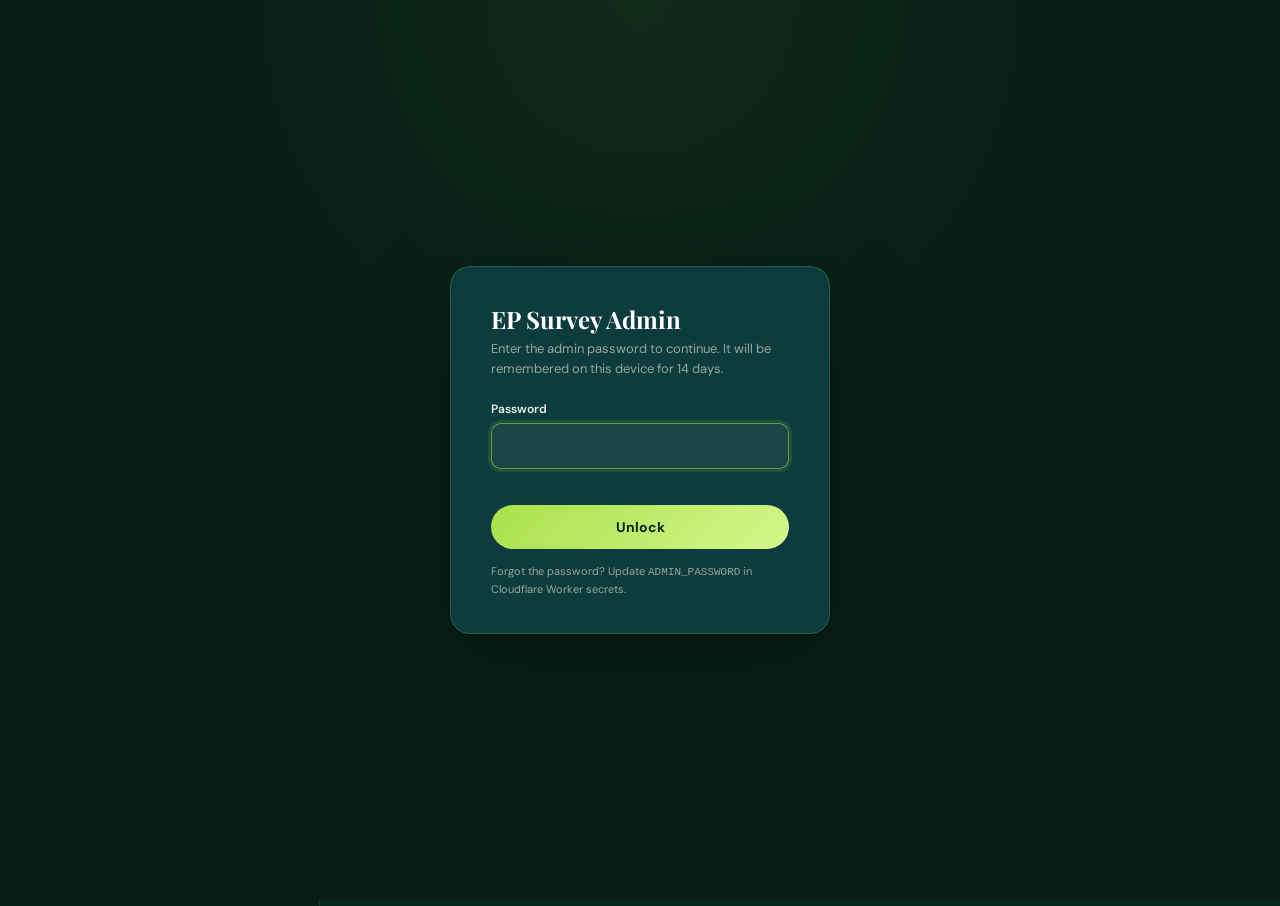
<file: admin.html>
<!DOCTYPE html>
<html lang="en">
<head>
  <meta charset="UTF-8">
  <meta name="viewport" content="width=device-width, initial-scale=1.0">
  <title>EP Survey Admin</title>
  <link href="https://fonts.googleapis.com/css2?family=Playfair+Display:wght@700&family=DM+Sans:wght@400;500;600;700&display=swap" rel="stylesheet">
  <style>
    :root {
      color-scheme: dark;
      --bg: #071f17;
      --panel: #0d3b3e;
      --panel-soft: rgba(255,255,255,0.04);
      --border: rgba(168,224,74,0.18);
      --border-soft: rgba(255,255,255,0.08);
      --accent: #a8e04a;
      --accent-strong: #d4f78c;
      --danger: #e6675a;
      --danger-soft: rgba(230,103,90,0.12);
      --warn: #f1b94a;
      --text: #ebf3e8;
      --text-strong: #fff;
      --muted: #94a89a;
      --green: #5a9e2f;
      --red: #c0392b;
      --shadow: 0 24px 80px rgba(0,0,0,0.35);
    }
    * { box-sizing: border-box; }
    html, body { height: 100%; }
    body {
      margin: 0;
      background: linear-gradient(180deg, #08271d 0%, #071f17 100%);
      color: var(--text);
      font-family: 'DM Sans', sans-serif;
      font-size: 14px;
    }
    a { color: var(--accent); }

    /* Password gate overlay */
    .gate {
      position: fixed; inset: 0; z-index: 100;
      display: none; align-items: center; justify-content: center;
      background: radial-gradient(circle at top, rgba(168,224,74,0.06), transparent 40%), #071f17;
    }
    .gate.open { display: flex; }
    .gate-card {
      background: var(--panel); border: 1px solid var(--border);
      border-radius: 20px; padding: 36px 40px; max-width: 380px; width: calc(100% - 36px);
      box-shadow: var(--shadow);
    }
    .gate-card h2 { font-family: 'Playfair Display', serif; margin: 0 0 4px; font-size: 24px; color: var(--text-strong); }
    .gate-card p { margin: 0 0 22px; color: var(--muted); font-size: 13px; line-height: 1.55; }
    .gate-card label { font-size: 12px; font-weight: 600; color: var(--text); margin-bottom: 6px; display: block; }
    .gate-card input {
      width: 100%; padding: 12px 14px; font-size: 15px;
      background: rgba(255,255,255,0.05); color: var(--text);
      border: 1px solid var(--border-soft); border-radius: 10px;
      font-family: inherit; outline: none; transition: border-color 0.15s;
      margin-bottom: 16px;
    }
    .gate-card input:focus { border-color: rgba(168,224,74,0.55); }
    .gate-err {
      color: var(--danger); font-size: 12px; min-height: 16px; margin: -8px 0 12px;
    }
    .gate-card button {
      width: 100%; padding: 13px; font-size: 14px; font-weight: 700;
      border: none; border-radius: 100px; cursor: pointer;
      color: #072418;
      background: linear-gradient(135deg, var(--accent), var(--accent-strong));
      transition: transform 0.12s;
    }
    .gate-card button:hover { transform: translateY(-1px); }
    .gate-meta { margin-top: 14px; font-size: 11px; color: var(--muted); line-height: 1.5; }

    /* Top bar */
    header {
      display: flex; align-items: center; justify-content: space-between;
      padding: 18px 28px; border-bottom: 1px solid var(--border-soft);
      background: rgba(7,31,23,0.85); backdrop-filter: blur(10px);
      position: sticky; top: 0; z-index: 10;
    }
    .brand h1 {
      font-family: 'Playfair Display', serif; font-size: 22px; font-weight: 700;
      color: var(--text-strong); margin: 0; line-height: 1.1;
    }
    .brand p { margin: 2px 0 0; color: var(--muted); font-size: 12.5px; }
    .top-actions { display: flex; gap: 10px; align-items: center; }
    .topbar-meta { color: var(--muted); font-size: 12px; margin-right: 8px; }
    .topbar-meta strong { color: var(--accent); font-weight: 600; }
    .logout-btn {
      background: transparent; color: var(--muted);
      border: 1px solid var(--border-soft);
      border-radius: 100px; padding: 8px 14px; font-size: 12px; font-weight: 600;
      cursor: pointer; font-family: inherit;
    }
    .logout-btn:hover { color: var(--text); border-color: rgba(255,255,255,0.25); }

    /* Layout */
    .layout {
      display: grid;
      grid-template-columns: 320px 1fr;
      gap: 0;
      min-height: calc(100vh - 73px);
    }

    /* Sidebar */
    .sidebar {
      background: rgba(0,0,0,0.18);
      border-right: 1px solid var(--border-soft);
      padding: 18px 16px;
      overflow-y: auto;
      max-height: calc(100vh - 73px);
      position: sticky; top: 73px;
    }
    .side-head { display: flex; justify-content: space-between; align-items: baseline; margin-bottom: 12px; }
    .side-title { font-size: 11px; font-weight: 700; letter-spacing: 0.12em; text-transform: uppercase; color: var(--accent); }
    .side-count { color: var(--muted); font-size: 11px; }
    .search-wrap { position: relative; margin-bottom: 12px; }
    .search-wrap svg { position: absolute; left: 12px; top: 50%; transform: translateY(-50%); width: 14px; height: 14px; color: var(--muted); }
    .search {
      width: 100%; padding: 10px 14px 10px 34px; font-size: 13px;
      background: rgba(255,255,255,0.05); color: var(--text);
      border: 1px solid var(--border-soft); border-radius: 10px;
      font-family: inherit; outline: none; transition: border-color 0.15s;
    }
    .search:focus { border-color: rgba(168,224,74,0.5); }
    .search::placeholder { color: var(--muted); }
    .new-btn {
      display: flex; align-items: center; gap: 8px;
      width: 100%; padding: 11px 14px; margin-bottom: 14px;
      background: linear-gradient(135deg, var(--accent), var(--accent-strong));
      color: #072418; border: none; border-radius: 10px;
      font-family: inherit; font-size: 13px; font-weight: 700; cursor: pointer;
      transition: transform 0.12s;
    }
    .new-btn:hover { transform: translateY(-1px); }
    .new-btn svg { width: 14px; height: 14px; }
    .region-header {
      font-size: 10px; font-weight: 700; letter-spacing: 0.12em;
      text-transform: uppercase; color: var(--muted);
      margin: 14px 4px 6px; display: flex; justify-content: space-between;
    }
    .country-list { display: flex; flex-direction: column; gap: 2px; }
    .country-item {
      display: flex; align-items: center; gap: 10px;
      padding: 9px 12px; border-radius: 8px;
      font-size: 13px; color: var(--text); cursor: pointer;
      transition: background 0.12s; border: 1px solid transparent;
    }
    .country-item:hover { background: rgba(255,255,255,0.05); }
    .country-item.active { background: rgba(168,224,74,0.16); border-color: rgba(168,224,74,0.3); color: var(--text-strong); }
    .country-item .dot { width: 8px; height: 8px; border-radius: 50%; flex-shrink: 0; }
    .country-item .dot.c { background: var(--green); }
    .country-item .dot.p { background: var(--red); }
    .country-item .label { flex: 1; }
    .country-item.hidden { display: none; }

    /* Main */
    main { padding: 28px 32px 48px; max-width: 980px; }
    .form-head { display: flex; justify-content: space-between; align-items: flex-start; gap: 16px; margin-bottom: 24px; flex-wrap: wrap; }
    .form-head h2 { font-family: 'Playfair Display', serif; font-size: clamp(24px, 2.5vw, 32px); font-weight: 700; color: var(--text-strong); margin: 0 0 6px; line-height: 1.1; }
    .form-head .subtitle { margin: 0; color: var(--muted); font-size: 14px; }
    .status-badge {
      display: inline-flex; align-items: center; gap: 8px;
      padding: 6px 12px; border-radius: 100px;
      font-size: 11px; font-weight: 700; letter-spacing: 0.08em; text-transform: uppercase;
      flex-shrink: 0;
    }
    .status-badge .dot { width: 8px; height: 8px; border-radius: 50%; }
    .status-badge.complete { background: rgba(90,158,47,0.15); color: var(--green); border: 1px solid rgba(90,158,47,0.35); }
    .status-badge.complete .dot { background: var(--green); }
    .status-badge.pending { background: rgba(192,57,43,0.15); color: var(--danger); border: 1px solid rgba(192,57,43,0.35); }
    .status-badge.pending .dot { background: var(--red); }
    .status-badge.new { background: rgba(168,224,74,0.15); color: var(--accent); border: 1px solid rgba(168,224,74,0.35); }
    .status-badge.new .dot { background: var(--accent); }

    .empty-state {
      padding: 60px 24px; text-align: center; color: var(--muted);
      border: 1px dashed var(--border-soft); border-radius: 16px;
      background: rgba(255,255,255,0.02);
    }
    .empty-state svg { width: 44px; height: 44px; color: rgba(168,224,74,0.4); margin-bottom: 12px; }
    .empty-state h3 { color: var(--text-strong); font-weight: 600; margin: 0 0 6px; font-size: 17px; }

    /* Form groups */
    .panel { display: none; }
    .panel.visible { display: block; }
    .group {
      background: var(--panel-soft);
      border: 1px solid var(--border-soft);
      border-radius: 16px;
      padding: 22px 24px;
      margin-bottom: 18px;
    }
    .group-title {
      font-size: 11px; font-weight: 700; letter-spacing: 0.12em;
      text-transform: uppercase; color: var(--accent);
      margin-bottom: 14px; display: flex; align-items: center; gap: 10px;
    }
    .group-title::after { content: ''; flex: 1; height: 1px; background: var(--border-soft); }

    .row { display: grid; grid-template-columns: repeat(2, minmax(0, 1fr)); gap: 16px; }
    .row.three { grid-template-columns: repeat(3, minmax(0, 1fr)); }
    .field { display: grid; gap: 6px; }
    .field.wide { grid-column: 1 / -1; }
    label {
      font-size: 12px; font-weight: 600; color: var(--text);
      display: flex; justify-content: space-between; align-items: baseline;
    }
    .req::after { content: ' *'; color: var(--danger); }
    .hint { color: var(--muted); font-weight: 400; font-size: 10.5px; }
    input, select {
      width: 100%; font-family: inherit; font-size: 14px;
      background: rgba(255,255,255,0.05); color: var(--text);
      border: 1px solid var(--border-soft); border-radius: 10px;
      padding: 11px 13px; outline: none; transition: border-color 0.15s, box-shadow 0.15s;
    }
    input:focus, select:focus {
      border-color: rgba(168,224,74,0.55);
      box-shadow: 0 0 0 3px rgba(168,224,74,0.12);
    }
    input[readonly] {
      background: rgba(255,255,255,0.02);
      border-color: rgba(168,224,74,0.08);
      color: var(--muted);
    }
    .field-error input, .field-error select { border-color: rgba(230,103,90,0.5); }
    .err-msg { color: var(--danger); font-size: 11px; min-height: 14px; }

    .computed-grid { display: grid; grid-template-columns: 1fr 1fr; gap: 12px; margin-top: 10px; }
    .computed {
      background: rgba(168,224,74,0.06);
      border: 1px dashed rgba(168,224,74,0.22);
      border-radius: 10px; padding: 10px 14px;
    }
    .computed-label { font-size: 10.5px; color: var(--muted); letter-spacing: 0.08em; text-transform: uppercase; font-weight: 600; }
    .computed-val { font-size: 18px; color: var(--accent); font-weight: 700; margin-top: 2px; }

    .actionbar {
      position: sticky; bottom: 0;
      background: linear-gradient(180deg, transparent, rgba(7,31,23,0.92) 30%);
      padding: 24px 0 8px;
      display: flex; gap: 12px; align-items: center; flex-wrap: wrap;
      margin-top: 8px;
    }
    button { font-family: inherit; cursor: pointer; }
    .btn {
      border: none; border-radius: 100px;
      padding: 12px 22px; font-size: 14px; font-weight: 700;
      transition: transform 0.12s, box-shadow 0.12s, background 0.15s, color 0.15s;
    }
    .btn-primary { color: #072418; background: linear-gradient(135deg, var(--accent), var(--accent-strong)); }
    .btn-primary:hover { transform: translateY(-1px); box-shadow: 0 12px 26px rgba(0,0,0,0.25); }
    .btn-primary:disabled { opacity: 0.5; cursor: not-allowed; transform: none; box-shadow: none; }
    .btn-ghost { background: transparent; color: var(--muted); border: 1px solid var(--border-soft); }
    .btn-ghost:hover { color: var(--text); border-color: rgba(255,255,255,0.25); }
    .btn-danger { background: var(--danger-soft); color: var(--danger); border: 1px solid rgba(230,103,90,0.35); }
    .btn-danger:hover { background: rgba(230,103,90,0.22); }
    .btn-small { padding: 8px 14px; font-size: 12px; }
    .download-link {
      background: transparent; color: var(--muted); border: none; padding: 8px 0;
      font-size: 12px; cursor: pointer; text-decoration: underline; font-family: inherit;
    }
    .download-link:hover { color: var(--text); }
    .status-line { flex: 1; min-width: 200px; color: var(--muted); font-size: 13px; line-height: 1.5; }
    .status-line.error { color: var(--danger); }
    .status-line.success { color: var(--accent); }
    .unsaved-tag {
      display: none; padding: 4px 10px; border-radius: 100px;
      background: rgba(241,185,74,0.15); border: 1px solid rgba(241,185,74,0.35);
      color: var(--warn); font-size: 11px; font-weight: 700; letter-spacing: 0.06em; text-transform: uppercase;
    }
    .unsaved-tag.show { display: inline-block; }

    .tooltip-preview {
      background: rgba(13,59,62,0.97);
      border: 1px solid rgba(168,224,74,0.3);
      border-radius: 10px; padding: 12px 16px; font-size: 13px; color: #fff;
      box-shadow: 0 8px 24px rgba(0,0,0,0.5); max-width: 320px; margin-top: 6px;
    }
    .tooltip-preview strong { color: var(--accent); font-size: 14px; display: block; margin-bottom: 4px; }
    .tooltip-preview .ttrow { display: grid; grid-template-columns: auto auto; gap: 2px 12px; font-size: 12px; padding-top: 6px; margin-top: 4px; border-top: 1px solid rgba(168,224,74,0.2); }
    .tooltip-preview .ttrow .k { color: #fff; font-weight: 700; }
    .tooltip-preview .ttrow .v { color: var(--text); }

    /* Recent changes panel */
    .history-list { display: flex; flex-direction: column; gap: 8px; }
    .history-item {
      display: flex; align-items: center; gap: 12px;
      padding: 12px 16px; background: rgba(255,255,255,0.03);
      border: 1px solid var(--border-soft); border-radius: 12px;
    }
    .history-item .meta { flex: 1; min-width: 0; }
    .history-item .msg { font-size: 13px; color: var(--text); margin-bottom: 2px; white-space: nowrap; overflow: hidden; text-overflow: ellipsis; }
    .history-item .sub { font-size: 11px; color: var(--muted); }
    .history-item code { font-family: ui-monospace, Menlo, monospace; font-size: 11px; padding: 1px 5px; background: rgba(255,255,255,0.05); border-radius: 4px; color: var(--accent); }

    @media (max-width: 900px) {
      .layout { grid-template-columns: 1fr; }
      .sidebar { position: relative; top: 0; max-height: 360px; }
      main { padding: 22px 18px 60px; }
      header { padding: 14px 18px; }
      .brand h1 { font-size: 19px; }
      .top-actions { flex-wrap: wrap; gap: 6px; }
      .topbar-meta { font-size: 11px; }
      .row, .row.three { grid-template-columns: 1fr; }
      .computed-grid { grid-template-columns: 1fr; }
    }
  </style>
</head>
<body>

<!-- Password gate -->
<div class="gate" id="gate">
  <div class="gate-card">
    <h2>EP Survey Admin</h2>
    <p>Enter the admin password to continue. It will be remembered on this device for 14 days.</p>
    <form id="gateForm">
      <label for="gatePw">Password</label>
      <input id="gatePw" type="password" autocomplete="current-password" required>
      <div class="gate-err" id="gateErr"></div>
      <button type="submit">Unlock</button>
    </form>
    <div class="gate-meta">Forgot the password? Update <code>ADMIN_PASSWORD</code> in Cloudflare Worker secrets.</div>
  </div>
</div>

<header>
  <div class="brand">
    <h1>EP Survey Admin</h1>
    <p>Edits publish directly to GitHub &middot; live site updates in ~1 minute</p>
  </div>
  <div class="top-actions">
    <div class="topbar-meta" id="topMeta">Loading...</div>
    <a class="btn btn-ghost" style="text-decoration:none;font-size:12px;padding:8px 14px;" href="index.html" target="_blank">View live site &rarr;</a>
    <button class="logout-btn" id="logoutBtn">Sign out</button>
  </div>
</header>

<div class="layout">

  <aside class="sidebar">
    <div class="side-head">
      <div class="side-title">Countries</div>
      <div class="side-count" id="sideCount"></div>
    </div>
    <div class="search-wrap">
      <svg viewBox="0 0 24 24" fill="none" stroke="currentColor" stroke-width="2"><circle cx="11" cy="11" r="7"/><path d="M21 21l-4.3-4.3"/></svg>
      <input class="search" id="search" placeholder="Search country..." aria-label="Search">
    </div>
    <button class="new-btn" id="newBtn">
      <svg viewBox="0 0 24 24" fill="none" stroke="currentColor" stroke-width="2.5"><path d="M12 5v14M5 12h14"/></svg>
      Add New Country
    </button>
    <div>
      <div class="region-header"><span>Africa</span><span id="afHead"></span></div>
      <div class="country-list" id="afList"></div>
    </div>
    <div>
      <div class="region-header"><span>Southeast Asia</span><span id="seaHead"></span></div>
      <div class="country-list" id="seaList"></div>
    </div>
  </aside>

  <main>
    <div class="empty-state" id="emptyState">
      <svg viewBox="0 0 24 24" fill="none" stroke="currentColor" stroke-width="1.7"><path d="M9 12h6M12 9v6M21 12a9 9 0 11-18 0 9 9 0 0118 0z"/></svg>
      <h3>Select a country to edit</h3>
      <div>Pick from the left, or click <strong>Add New Country</strong> to enter a new record.</div>
    </div>

    <div class="panel" id="formPanel">
      <div class="form-head">
        <div>
          <h2 id="formTitle">Country name</h2>
          <p class="subtitle" id="formSubtitle"></p>
        </div>
        <div class="status-badge pending" id="statusBadge"><div class="dot"></div><span id="statusBadgeText">Pending</span></div>
      </div>

      <div class="group">
        <div class="group-title">Basics</div>
        <div class="row">
          <div class="field wide">
            <label for="countryName" class="req">Country name <span class="hint">Must match the canonical list spelling</span></label>
            <input id="countryName" type="text" placeholder="e.g. Kenya" autocomplete="off">
            <div class="err-msg" id="err-countryName"></div>
          </div>
          <div class="field">
            <label for="region" class="req">Region</label>
            <select id="region">
              <option value="Africa">Africa</option>
              <option value="Southeast Asia">Southeast Asia</option>
            </select>
          </div>
          <div class="field">
            <label for="population" class="req">Population <span class="hint">millions</span></label>
            <input id="population" type="number" step="0.1" min="0" placeholder="e.g. 56.4">
            <div class="err-msg" id="err-population"></div>
          </div>
        </div>
      </div>

      <div class="group">
        <div class="group-title">EP capacity</div>
        <div class="row">
          <div class="field">
            <label for="ablatingEPs">Ablating EPs <span class="hint">count</span></label>
            <input id="ablatingEPs" type="number" step="1" min="0" placeholder="e.g. 1">
          </div>
          <div class="field">
            <label for="deviceEPs">Device EPs / physicians <span class="hint">count</span></label>
            <input id="deviceEPs" type="number" step="1" min="0" placeholder="e.g. 35">
          </div>
        </div>
        <div class="computed-grid">
          <div class="computed">
            <div class="computed-label">Ablation ratio (auto)</div>
            <div class="computed-val" id="ablationRatio">N/A</div>
          </div>
          <div class="computed">
            <div class="computed-label">Device ratio (auto)</div>
            <div class="computed-val" id="deviceRatio">N/A</div>
          </div>
        </div>
      </div>

      <div class="group">
        <div class="group-title">Centers</div>
        <div class="row">
          <div class="field">
            <label for="ablationCenters">Ablation centers</label>
            <input id="ablationCenters" type="number" step="1" min="0" placeholder="e.g. 4">
          </div>
          <div class="field">
            <label for="deviceCenters">Device centers</label>
            <input id="deviceCenters" type="number" step="1" min="0" placeholder="e.g. 16">
          </div>
        </div>
      </div>

      <div class="group">
        <div class="group-title">Survey meta</div>
        <div class="row">
          <div class="field">
            <label for="visitingEP">Visiting EP</label>
            <select id="visitingEP">
              <option value="Yes">Yes</option>
              <option value="No">No</option>
              <option value="Other">Other</option>
            </select>
          </div>
          <div class="field">
            <label for="lastUpdated">Last updated <span class="hint">auto-fills today on save</span></label>
            <input id="lastUpdated" type="text" placeholder="e.g. Apr 7, 2026">
          </div>
        </div>
      </div>

      <div class="group">
        <div class="group-title">Live tooltip preview</div>
        <div class="tooltip-preview" id="tooltipPreview">
          <strong id="ttName">Country name</strong>
          <div class="ttrow">
            <span class="k">Population</span><span class="v" id="ttPop">&mdash;</span>
            <span class="k">Ablating EPs</span><span class="v" id="ttAblating">&mdash;</span>
            <span class="k">Device physicians</span><span class="v" id="ttDevice">&mdash;</span>
            <span class="k">Device centers</span><span class="v" id="ttDevCenters">&mdash;</span>
            <span class="k">Ablation centers</span><span class="v" id="ttAblCenters">&mdash;</span>
            <span class="k">Visiting EP</span><span class="v" id="ttVisiting">&mdash;</span>
            <span class="k">Last updated</span><span class="v" id="ttUpdated">&mdash;</span>
          </div>
        </div>
      </div>

      <div class="actionbar">
        <button class="btn btn-primary" id="publishButton">Publish to GitHub</button>
        <button class="btn btn-ghost" id="resetButton">Reset form</button>
        <button class="btn btn-danger" id="deleteButton" style="display:none;">Delete country</button>
        <button class="download-link" id="downloadBtn" title="Download data-countries.json locally as a backup">Download backup</button>
        <span class="unsaved-tag" id="unsavedTag">Unsaved changes</span>
        <span class="status-line" id="statusText"></span>
      </div>

      <!-- Recent changes / revert -->
      <div class="group">
        <div class="group-title">Recent changes</div>
        <p style="color:var(--muted);font-size:12px;margin:0 0 12px;">Last 10 publishes to <code style="background:rgba(255,255,255,0.06);padding:1px 5px;border-radius:4px;">data-countries.json</code>. Use Revert to roll the data back to that version (creates a new commit, so the timeline stays linear).</p>
        <div class="history-list" id="historyList">
          <div style="color:var(--muted);font-size:12px;">Loading history...</div>
        </div>
        <button class="btn btn-ghost btn-small" id="refreshHistoryBtn" style="margin-top:10px;">Refresh history</button>
      </div>
    </div>
  </main>

</div>

<script>
  // ── CONFIG ─────────────────────────────────────────────────────
  const WORKER_URL = 'https://ep-survey-admin-proxy.throbbing-math-e285.workers.dev';
  const PW_KEY = 'epAdminPw';
  const PW_EXPIRES_KEY = 'epAdminPwExp';
  const PW_TTL_MS = 14 * 24 * 60 * 60 * 1000; // 14 days

  // ── State ──────────────────────────────────────────────────────
  let countryData = {};
  let currentName = null;
  let isNewCountry = false;
  let dirty = false;
  let password = null;

  // Canonical lists (mirror data.js)
  const AFRICA_COUNTRIES = ['Algeria','Angola','Benin','Botswana','Burkina Faso','Burundi','Cabo Verde','Cameroon','Central African Republic','Chad','Comoros','Congo (Brazzaville)','DR Congo (Kinshasa)',"Côte d'Ivoire",'Djibouti','Egypt','Equatorial Guinea','Eritrea','Eswatini','Ethiopia','Gabon','Gambia','Ghana','Guinea','Guinea-Bissau','Kenya','Lesotho','Liberia','Libya','Madagascar','Malawi','Mali','Mauritania','Mauritius','Morocco','Mozambique','Namibia','Niger','Nigeria','Rwanda',"São Tomé and Príncipe",'Senegal','Seychelles','Sierra Leone','Somalia','South Africa','South Sudan','Sudan','Tanzania','Togo','Tunisia','Uganda','Zambia','Zimbabwe'];
  const SEA_COUNTRIES = ['Cambodia','Laos','Mongolia','Myanmar','Thailand','Vietnam'];

  const $ = id => document.getElementById(id);
  const fields = {
    countryName: $('countryName'), region: $('region'), population: $('population'),
    ablatingEPs: $('ablatingEPs'), deviceEPs: $('deviceEPs'),
    deviceCenters: $('deviceCenters'), ablationCenters: $('ablationCenters'),
    visitingEP: $('visitingEP'), lastUpdated: $('lastUpdated'),
  };

  // ── Password gate ─────────────────────────────────────────────
  function getStoredPassword() {
    try {
      const expRaw = localStorage.getItem(PW_EXPIRES_KEY);
      const pw = localStorage.getItem(PW_KEY);
      if (!pw || !expRaw) return null;
      if (Date.now() > parseInt(expRaw, 10)) {
        localStorage.removeItem(PW_KEY);
        localStorage.removeItem(PW_EXPIRES_KEY);
        return null;
      }
      return pw;
    } catch { return null; }
  }
  function storePassword(pw) {
    try {
      localStorage.setItem(PW_KEY, pw);
      localStorage.setItem(PW_EXPIRES_KEY, String(Date.now() + PW_TTL_MS));
    } catch {}
  }
  function clearPassword() {
    try { localStorage.removeItem(PW_KEY); localStorage.removeItem(PW_EXPIRES_KEY); } catch {}
  }
  function showGate(errMsg) {
    $('gate').classList.add('open');
    $('gateErr').textContent = errMsg || '';
    $('gatePw').focus();
  }
  function hideGate() { $('gate').classList.remove('open'); }

  $('gateForm').addEventListener('submit', async e => {
    e.preventDefault();
    const pw = $('gatePw').value;
    if (!pw) return;
    // Test by calling history endpoint
    try {
      const r = await fetch(`${WORKER_URL}/history?password=${encodeURIComponent(pw)}`);
      if (r.status === 401) { $('gateErr').textContent = 'Wrong password. Try again.'; return; }
      if (!r.ok) { $('gateErr').textContent = 'Server error (' + r.status + '). Check the worker.'; return; }
      password = pw;
      storePassword(pw);
      hideGate();
      boot();
    } catch (err) {
      $('gateErr').textContent = 'Could not reach worker: ' + err.message;
    }
  });
  $('logoutBtn').addEventListener('click', () => { clearPassword(); password = null; location.reload(); });

  // ── Data load ─────────────────────────────────────────────────
  async function loadData() {
    try {
      const res = await fetch('./data-countries.json?v=' + Date.now());
      if (!res.ok) throw new Error('HTTP ' + res.status);
      countryData = await res.json();
      renderSidebar();
      setStatus('Loaded ' + Object.keys(countryData).length + ' country records.');
    } catch (e) {
      setStatus('Error loading data-countries.json: ' + e.message, 'error');
    }
  }

  // ── Sidebar rendering ─────────────────────────────────────────
  function renderSidebar() {
    const afEl = $('afList'), seaEl = $('seaList');
    afEl.innerHTML = ''; seaEl.innerHTML = '';
    let afC = 0, seaC = 0;
    AFRICA_COUNTRIES.forEach(name => {
      const has = !!countryData[name];
      if (has) afC++;
      afEl.appendChild(makeItem(name, has ? 'c' : 'p'));
    });
    SEA_COUNTRIES.forEach(name => {
      const has = !!countryData[name];
      if (has) seaC++;
      seaEl.appendChild(makeItem(name, has ? 'c' : 'p'));
    });
    // Orphan entries
    const known = new Set([...AFRICA_COUNTRIES, ...SEA_COUNTRIES]);
    const orphans = Object.keys(countryData).filter(n => !known.has(n));
    let orphanWrap = $('orphanWrap');
    if (orphanWrap) orphanWrap.remove();
    if (orphans.length) {
      orphanWrap = document.createElement('div');
      orphanWrap.id = 'orphanWrap';
      orphanWrap.innerHTML = '<div class="region-header"><span>Other entries</span><span>' + orphans.length + '</span></div>';
      const list = document.createElement('div');
      list.className = 'country-list';
      orphans.forEach(n => list.appendChild(makeItem(n, 'c')));
      orphanWrap.appendChild(list);
      seaEl.parentNode.parentNode.appendChild(orphanWrap);
    }
    $('afHead').textContent = afC + ' / ' + AFRICA_COUNTRIES.length;
    $('seaHead').textContent = seaC + ' / ' + SEA_COUNTRIES.length;
    const total = AFRICA_COUNTRIES.length + SEA_COUNTRIES.length;
    const totalC = afC + seaC;
    $('sideCount').textContent = totalC + ' of ' + total + ' complete';
    $('topMeta').innerHTML = 'Survey progress: <strong>' + totalC + '/' + total + '</strong> &middot; ' + Math.round(totalC/total*100) + '%';
    applySearchFilter();
  }
  function makeItem(name, status) {
    const div = document.createElement('div');
    div.className = 'country-item';
    div.dataset.name = name;
    div.innerHTML = '<div class="dot ' + status + '"></div><div class="label">' + escapeHtml(name) + '</div>';
    div.addEventListener('click', () => selectCountry(name));
    return div;
  }
  function escapeHtml(s) { return s.replace(/[&<>"']/g, c => ({'&':'&amp;','<':'&lt;','>':'&gt;','"':'&quot;',"'":'&#39;'}[c])); }

  $('search').addEventListener('input', applySearchFilter);
  function applySearchFilter() {
    const q = $('search').value.trim().toLowerCase();
    document.querySelectorAll('.country-item').forEach(el => {
      const matches = !q || el.dataset.name.toLowerCase().includes(q);
      el.classList.toggle('hidden', !matches);
    });
  }

  // ── Selection ─────────────────────────────────────────────────
  function selectCountry(name) {
    if (dirty && !confirm('You have unsaved changes. Discard them?')) return;
    currentName = name;
    isNewCountry = false;
    const d = countryData[name];
    $('emptyState').style.display = 'none';
    $('formPanel').classList.add('visible');
    document.querySelectorAll('.country-item').forEach(el => el.classList.toggle('active', el.dataset.name === name));
    $('formTitle').textContent = name;
    if (d) {
      $('formSubtitle').textContent = 'Loaded existing record. Edit fields and publish.';
      $('statusBadge').className = 'status-badge complete';
      $('statusBadgeText').textContent = 'Complete';
      $('deleteButton').style.display = '';
      fields.countryName.value = name;
      fields.population.value = d.pop ?? '';
      fields.ablatingEPs.value = d.ablatingEPs ?? '';
      fields.deviceEPs.value = d.deviceEPs ?? '';
      fields.ablationCenters.value = d.ablationCenters ?? '';
      fields.deviceCenters.value = d.deviceCenters ?? '';
      fields.visitingEP.value = d.visitingEP ?? 'Yes';
      fields.lastUpdated.value = d.lastUpdated ?? '';
      fields.region.value = SEA_COUNTRIES.includes(name) ? 'Southeast Asia' : 'Africa';
    } else {
      $('formSubtitle').textContent = 'No EP data yet — fill in fields to mark it complete.';
      $('statusBadge').className = 'status-badge pending';
      $('statusBadgeText').textContent = 'Pending';
      $('deleteButton').style.display = 'none';
      clearFieldsKeepName(name);
      fields.region.value = SEA_COUNTRIES.includes(name) ? 'Southeast Asia' : 'Africa';
    }
    updateRatios(); updatePreview();
    dirty = false; updateDirty();
    setStatus('');
  }
  function startNew() {
    if (dirty && !confirm('You have unsaved changes. Discard them?')) return;
    currentName = null;
    isNewCountry = true;
    $('emptyState').style.display = 'none';
    $('formPanel').classList.add('visible');
    document.querySelectorAll('.country-item').forEach(el => el.classList.remove('active'));
    $('formTitle').textContent = 'New country';
    $('formSubtitle').textContent = 'Enter details for a new country record.';
    $('statusBadge').className = 'status-badge new';
    $('statusBadgeText').textContent = 'New';
    $('deleteButton').style.display = 'none';
    clearFieldsKeepName('');
    updateRatios(); updatePreview();
    dirty = false; updateDirty();
    setStatus('');
    fields.countryName.focus();
  }
  function clearFieldsKeepName(name) {
    fields.countryName.value = name;
    fields.population.value = '';
    fields.ablatingEPs.value = '';
    fields.deviceEPs.value = '';
    fields.ablationCenters.value = '';
    fields.deviceCenters.value = '';
    fields.visitingEP.value = 'Yes';
    fields.lastUpdated.value = '';
  }

  // ── Ratios + preview ──────────────────────────────────────────
  function updateRatios() {
    const pop = parseFloat(fields.population.value) || 0;
    const a = parseFloat(fields.ablatingEPs.value) || 0;
    const d = parseFloat(fields.deviceEPs.value) || 0;
    $('ablationRatio').textContent = a > 0 ? (pop / a).toFixed(1) + 'M/EP' : 'N/A';
    $('deviceRatio').textContent   = d > 0 ? (pop / d).toFixed(1) + 'M/EP' : 'N/A';
  }
  function updatePreview() {
    const pop = parseFloat(fields.population.value) || 0;
    const a = parseInt(fields.ablatingEPs.value) || 0;
    const dv = parseInt(fields.deviceEPs.value) || 0;
    $('ttName').textContent = fields.countryName.value || 'Country name';
    $('ttPop').textContent = pop ? pop + 'M' : '—';
    $('ttAblating').innerHTML = a > 0 ? a + ' EP' + (a>1?'s':'') + ' <span style="color:#FF4C4C;font-size:11px;">(' + (pop/a).toFixed(1) + 'M/EP)</span>' : '<span style="color:#e67e22;">None</span>';
    $('ttDevice').innerHTML = dv > 0 ? dv + ' physician' + (dv>1?'s':'') + ' <span style="color:#FF4C4C;font-size:11px;">(' + (pop/dv).toFixed(1) + 'M/EP)</span>' : '<span style="color:#e67e22;">None</span>';
    $('ttDevCenters').textContent = fields.deviceCenters.value || '0';
    $('ttAblCenters').textContent = fields.ablationCenters.value || '0';
    const v = fields.visitingEP.value;
    const color = v==='Yes' ? '#A8E04A' : v==='No' ? '#e67e22' : 'rgba(255,255,255,0.45)';
    $('ttVisiting').innerHTML = '<span style="color:'+color+';">' + v + '</span>';
    $('ttUpdated').innerHTML = '<span style="color:rgba(168,224,74,0.8);">' + (fields.lastUpdated.value || todayString()) + '</span>';
  }
  function markDirty() { dirty = true; updateDirty(); }
  function updateDirty() { $('unsavedTag').classList.toggle('show', dirty); }
  Object.values(fields).forEach(f => {
    f.addEventListener('input', () => { markDirty(); updateRatios(); updatePreview(); validate(false); });
    f.addEventListener('change', () => { markDirty(); updatePreview(); });
  });

  // ── Validation ────────────────────────────────────────────────
  function validate(showAll) {
    let ok = true;
    function setErr(id, msg) {
      $('err-' + id).textContent = msg || '';
      $(id).parentElement.classList.toggle('field-error', !!msg);
      if (msg) ok = false;
    }
    const name = fields.countryName.value.trim();
    setErr('countryName', !name && showAll ? 'Required.' : '');
    const pop = fields.population.value;
    setErr('population', pop !== '' && parseFloat(pop) < 0 ? 'Must be ≥ 0.' : '');
    return ok;
  }

  // ── Build new record from form ────────────────────────────────
  function buildRecord() {
    const pop = parseFloat(fields.population.value) || 0;
    const a = parseInt(fields.ablatingEPs.value) || 0;
    const d = parseInt(fields.deviceEPs.value) || 0;
    return {
      pop,
      ablatingEPs: a,
      deviceEPs: d,
      ablationRatio: a > 0 ? (pop / a).toFixed(1) + 'M/EP' : 'N/A',
      deviceRatio: d > 0 ? (pop / d).toFixed(1) + 'M/EP' : 'N/A',
      ablationCenters: parseInt(fields.ablationCenters.value) || 0,
      deviceCenters: parseInt(fields.deviceCenters.value) || 0,
      visitingEP: fields.visitingEP.value,
      lastUpdated: fields.lastUpdated.value.trim() || todayString(),
    };
  }

  // ── Publish to GitHub via worker ──────────────────────────────
  async function publish() {
    if (!validate(true)) { setStatus('Please fix the highlighted fields.', 'error'); return; }
    const name = fields.countryName.value.trim();
    if (!name) { setStatus('Country name is required.', 'error'); return; }

    // Build the next snapshot of the full data
    const next = { ...countryData };
    if (currentName && currentName !== name) delete next[currentName];
    next[name] = buildRecord();

    const action = currentName ? 'update' : 'add';
    const message = 'admin: ' + action + ' ' + name;
    $('publishButton').disabled = true;
    setStatus('Publishing...');
    try {
      const r = await fetch(`${WORKER_URL}/publish`, {
        method: 'POST',
        headers: { 'Content-Type': 'application/json' },
        body: JSON.stringify({ password, data: next, country: name, message }),
      });
      const j = await r.json();
      if (!r.ok) {
        if (r.status === 401) { clearPassword(); showGate('Session expired. Re-enter password.'); return; }
        throw new Error(j.error || ('HTTP ' + r.status));
      }
      countryData = next;
      next[name].lastUpdated = next[name].lastUpdated || todayString();
      currentName = name;
      isNewCountry = false;
      dirty = false; updateDirty();
      fields.lastUpdated.value = next[name].lastUpdated;
      renderSidebar();
      document.querySelectorAll('.country-item').forEach(el => el.classList.toggle('active', el.dataset.name === name));
      $('formTitle').textContent = name;
      $('statusBadge').className = 'status-badge complete';
      $('statusBadgeText').textContent = 'Complete';
      $('deleteButton').style.display = '';
      const link = j.html_url ? ' <a href="' + j.html_url + '" target="_blank">View commit</a>' : '';
      setStatus('Published ' + name + ' to GitHub. The live site will update in ~1 minute.' + link, 'success');
      loadHistory();
    } catch (err) {
      setStatus('Publish failed: ' + err.message, 'error');
    } finally {
      $('publishButton').disabled = false;
    }
  }

  // ── Delete ────────────────────────────────────────────────────
  async function deleteCurrent() {
    if (!currentName) return;
    if (!confirm('Delete the record for ' + currentName + '? This flips it back to Pending. (Can be reverted from Recent changes.)')) return;
    const next = { ...countryData };
    delete next[currentName];
    $('publishButton').disabled = true;
    setStatus('Publishing deletion...');
    try {
      const r = await fetch(`${WORKER_URL}/publish`, {
        method: 'POST',
        headers: { 'Content-Type': 'application/json' },
        body: JSON.stringify({ password, data: next, country: currentName, message: 'admin: delete ' + currentName }),
      });
      const j = await r.json();
      if (!r.ok) {
        if (r.status === 401) { clearPassword(); showGate('Session expired. Re-enter password.'); return; }
        throw new Error(j.error || ('HTTP ' + r.status));
      }
      const deleted = currentName;
      countryData = next;
      currentName = null; isNewCountry = false; dirty = false; updateDirty();
      $('formPanel').classList.remove('visible');
      $('emptyState').style.display = '';
      renderSidebar();
      setStatus(deleted + ' removed. The live site will update in ~1 minute.', 'success');
      loadHistory();
    } catch (err) {
      setStatus('Delete failed: ' + err.message, 'error');
    } finally {
      $('publishButton').disabled = false;
    }
  }

  // ── Download backup ───────────────────────────────────────────
  function downloadBackup() {
    const blob = new Blob([JSON.stringify(countryData, null, 2) + '\n'], { type: 'application/json' });
    const url = URL.createObjectURL(blob);
    const a = document.createElement('a');
    a.href = url; a.download = 'data-countries.json'; a.click();
    URL.revokeObjectURL(url);
    setStatus('Downloaded data-countries.json backup.', 'success');
  }

  // ── Reset ─────────────────────────────────────────────────────
  function resetForm() {
    if (currentName) selectCountry(currentName);
    else if (isNewCountry) startNew();
  }

  // ── History + revert ─────────────────────────────────────────
  async function loadHistory() {
    const el = $('historyList');
    el.innerHTML = '<div style="color:var(--muted);font-size:12px;">Loading...</div>';
    try {
      const r = await fetch(`${WORKER_URL}/history?password=${encodeURIComponent(password)}`);
      if (r.status === 401) { clearPassword(); showGate('Session expired. Re-enter password.'); return; }
      const j = await r.json();
      if (!r.ok) throw new Error(j.error || ('HTTP ' + r.status));
      if (!j.commits.length) { el.innerHTML = '<div style="color:var(--muted);font-size:12px;">No history yet.</div>'; return; }
      el.innerHTML = '';
      j.commits.forEach(c => {
        const row = document.createElement('div');
        row.className = 'history-item';
        const dateStr = new Date(c.date).toLocaleString();
        row.innerHTML =
          '<div class="meta">' +
          '<div class="msg">' + escapeHtml(c.message.split('\n')[0]) + '</div>' +
          '<div class="sub">' + escapeHtml(c.author) + ' &middot; ' + escapeHtml(dateStr) + ' &middot; <code>' + c.short + '</code></div>' +
          '</div>' +
          '<a class="btn btn-ghost btn-small" href="' + c.html_url + '" target="_blank" style="text-decoration:none;">View</a>' +
          '<button class="btn btn-small" data-sha="' + c.sha + '" style="background:rgba(241,185,74,0.15);color:var(--warn);border:1px solid rgba(241,185,74,0.35);">Revert</button>';
        row.querySelector('button[data-sha]').addEventListener('click', () => revertTo(c.sha, c.short));
        el.appendChild(row);
      });
    } catch (err) {
      el.innerHTML = '<div style="color:var(--danger);font-size:12px;">History failed: ' + escapeHtml(err.message) + '</div>';
    }
  }
  async function revertTo(sha, short) {
    if (!confirm('Revert data-countries.json to ' + short + '? This creates a new commit so the timeline stays linear (no force-push).')) return;
    try {
      const r = await fetch(`${WORKER_URL}/revert`, {
        method: 'POST',
        headers: { 'Content-Type': 'application/json' },
        body: JSON.stringify({ password, sha }),
      });
      const j = await r.json();
      if (!r.ok) {
        if (r.status === 401) { clearPassword(); showGate('Session expired. Re-enter password.'); return; }
        throw new Error(j.error || ('HTTP ' + r.status));
      }
      setStatus('Reverted to ' + short + '. Reloading data...', 'success');
      await loadData();
      if (currentName) selectCountry(currentName);
      loadHistory();
    } catch (err) {
      setStatus('Revert failed: ' + err.message, 'error');
    }
  }

  // ── Helpers ───────────────────────────────────────────────────
  function setStatus(msg, type='') {
    const el = $('statusText');
    el.innerHTML = msg;
    el.className = 'status-line' + (type ? ' ' + type : '');
  }
  function todayString() {
    const now = new Date();
    return now.toLocaleDateString('en-US', {month:'short', day:'numeric', year:'numeric'});
  }

  // ── Wiring ────────────────────────────────────────────────────
  $('publishButton').addEventListener('click', publish);
  $('resetButton').addEventListener('click', resetForm);
  $('deleteButton').addEventListener('click', deleteCurrent);
  $('newBtn').addEventListener('click', startNew);
  $('downloadBtn').addEventListener('click', downloadBackup);
  $('refreshHistoryBtn').addEventListener('click', loadHistory);

  window.addEventListener('beforeunload', e => { if (dirty) { e.preventDefault(); e.returnValue = ''; } });
  document.addEventListener('keydown', e => {
    if ((e.ctrlKey || e.metaKey) && e.key === 's') {
      e.preventDefault();
      if ($('formPanel').classList.contains('visible')) publish();
    }
    if (e.key === '/' && !/^(INPUT|SELECT|TEXTAREA)$/.test(document.activeElement.tagName)) {
      e.preventDefault(); $('search').focus();
    }
  });

  // ── Boot ──────────────────────────────────────────────────────
  function boot() {
    loadData();
    loadHistory();
  }
  const stored = getStoredPassword();
  if (stored) { password = stored; boot(); }
  else { showGate(); }
</script>
</body>
</html>
</file>
